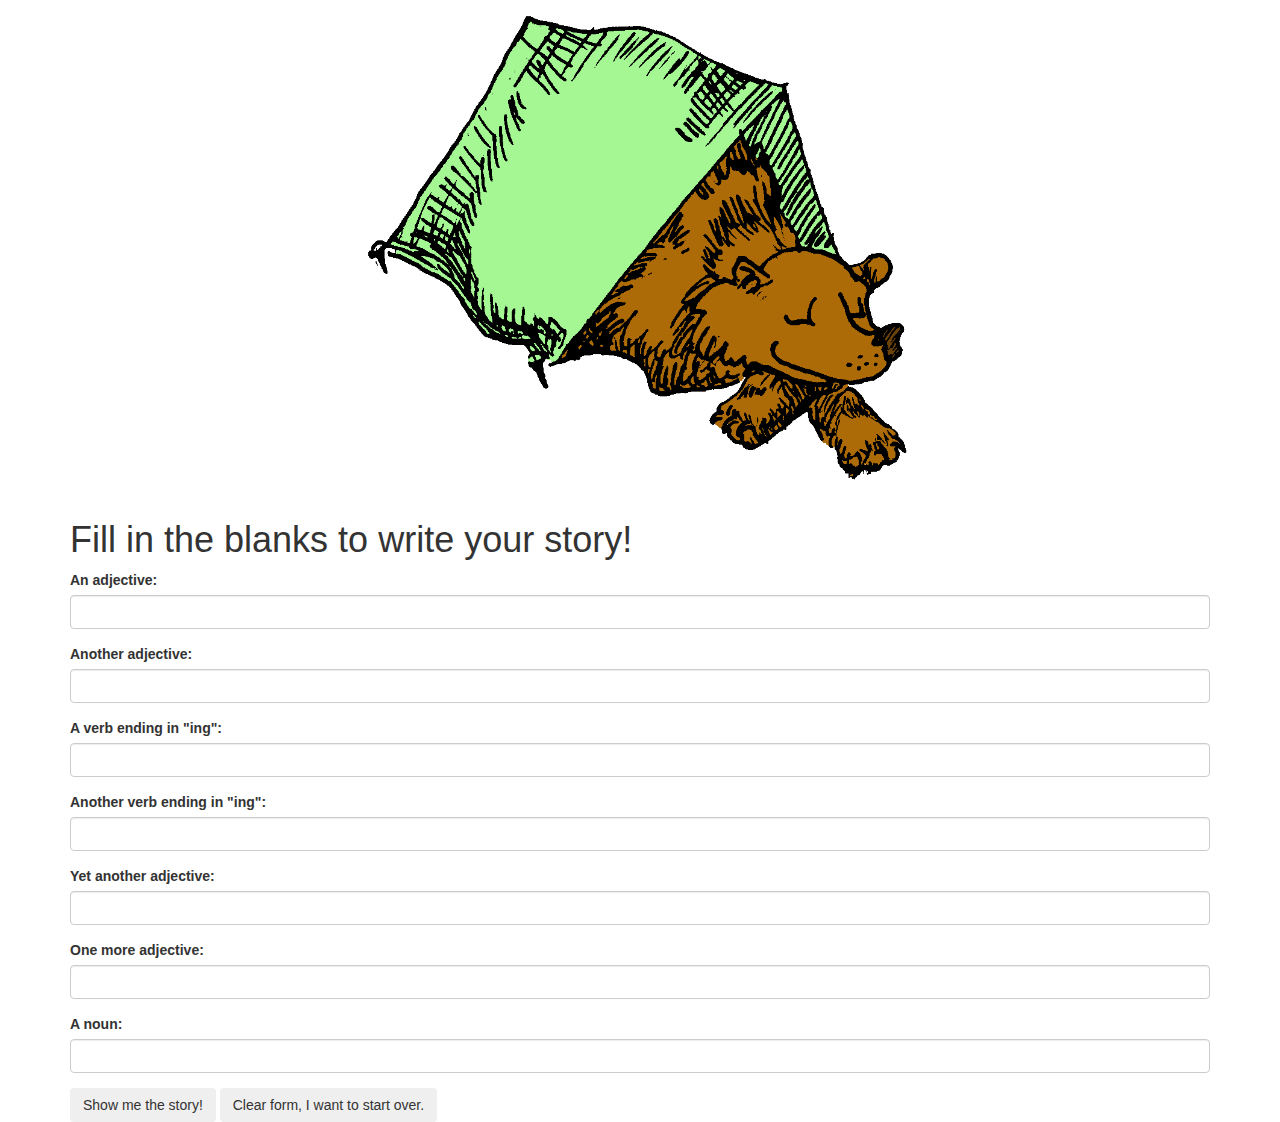
<file: index.html>
<!DOCTYPE html>
<html>
  <head>
    <meta charset="utf-8">
    <link href="css/bootstrap.css" rel="stylesheet" type="text/css">
    <link href="css/styles.css" rel="stylesheet" type="text/css">
    <script src="js/jquery-3.1.0.js"></script>
    <script src="js/scripts.js"></script>
    <title>Bears</title>
  </head>
  <body>
    <div class="container">
      <img src="img/bear.gif" alt="Bear in Tent">
      <h1>Fill in the blanks to write your story!</h1>
      <div id="blanks">
        <form>
          <div class="form-group">
            <label for="adjective1">An adjective:</label>
            <input id="adjective1" class="form-control" type="text">
          </div>
          <div class="form-group">
            <label for="adjective2">Another adjective:</label>
            <input id="adjective2" class="form-control" type="text">
          </div>
          <div class="form-group">
            <label for="verb-ing1">A verb ending in "ing":</label>
            <input id="verb-ing1" class="form-control" type="text">
          </div>
          <div class="form-group">
            <label for="verb-ing2">Another verb ending in "ing":</label>
            <input id="verb-ing2" class="form-control" type="text">
          </div>
          <div class="form-group">
            <label for="adjective3">Yet another adjective:</label>
            <input id="adjective3" class="form-control" type="text">
          </div>
          <div class="form-group">
            <label for="adjective4">One more adjective:</label>
            <input id="adjective4" class="form-control" type="text">
          </div>
          <div class="form-group">
            <label for="noun">A noun:</label>
            <input id="noun" class="form-control" type="text">
          </div>
          <button type="submit" class="btn" id="submit">Show me the story!</button>
          <button type="reset" class="btn" id="reset">Clear form, I want to start over.</button>
        </form>
      </div>
      <div id="story">
        <h1>Bears</h1>
        <p>There are three kinds of bears, the grizzly bear, the <span class="adjective1"></span> bear, and the <span class="adjective2"></span> bear. Bears spend most of their time <span class="verb-ing1"></span> or <span class="verb-ing2"></span>. They look very <span class="adjective3"></span>, but if you make them <span class="adjective4"></span>, they might bite your <span class="noun"></span>.
        </p>
      </div>
    </div>
  </body>
</html>
</file>
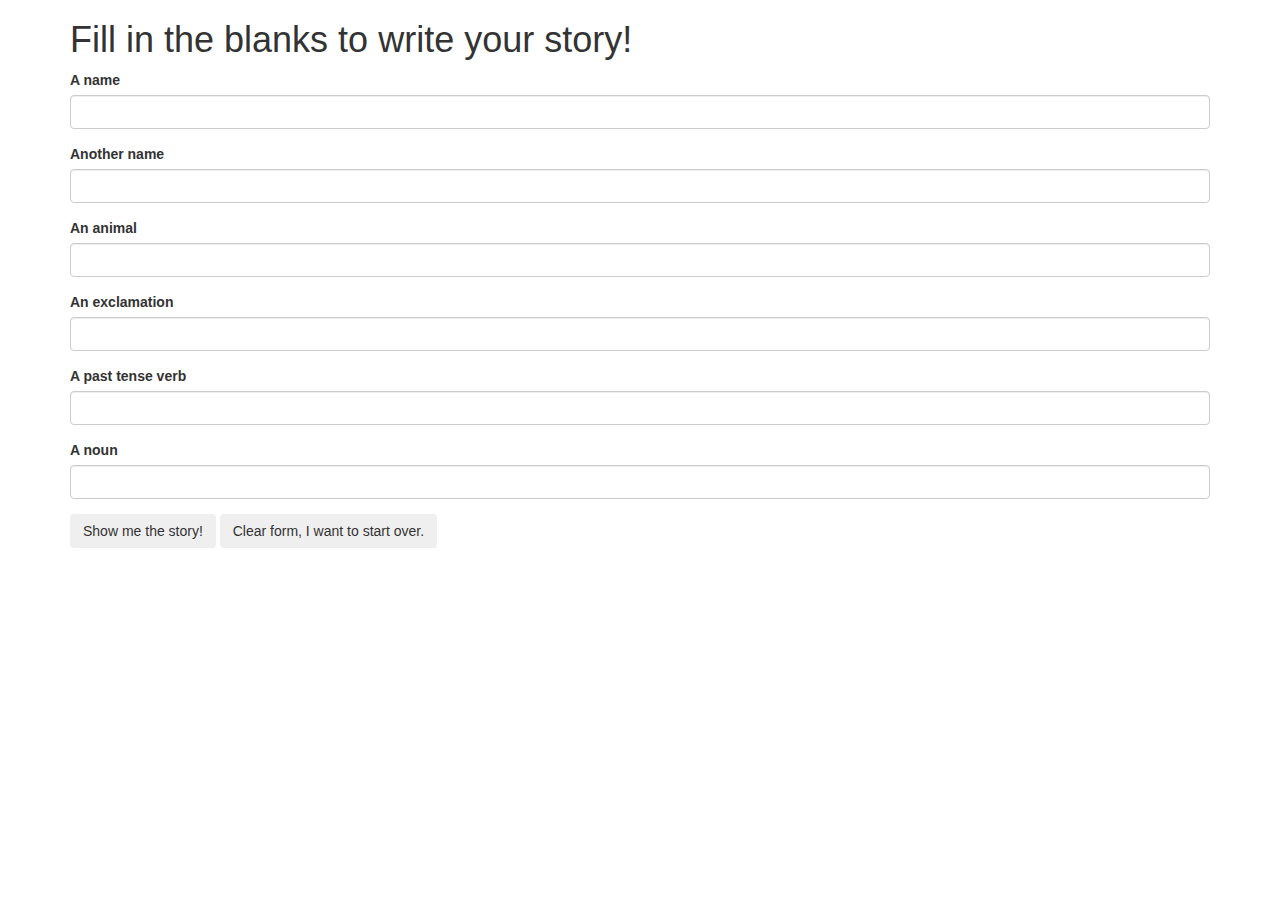
<file: mad-libs.html>
<!DOCTYPE html>
<html>
  <head>
    <link href="css/bootstrap.css" rel="stylesheet" type="text/css">
    <link href="css/mad-libs-styles.css" rel="stylesheet" type="text/css">
    <script src="js/jquery-3.1.0.js"></script>
    <script src="js/mad-libs-scripts.js"></script>
    <title>A fantastical adventure</title>
  </head>
  <body>
    <div class="container">
      <h1>Fill in the blanks to write your story!</h1>
      <div id="blanks">
        <form>
          <div class="form-group">
            <label for="person1">A name</label>
            <input id="person1" class="form-control" type="text">
          </div>
          <div class="form-group">
            <label for="person2">Another name</label>
            <input id="person2" class="form-control" type="text">
          </div>
          <div class="form-group">
            <label for="animal">An animal</label>
            <input id="animal" class="form-control" type="text">
          </div>
          <div class="form-group">
            <label for="exclamation">An exclamation</label>
            <input id="exclamation" class="form-control" type="text">
          </div>
          <div class="form-group">
            <label for="verb">A past tense verb</label>
            <input id="verb" class="form-control" type="text">
          </div>
          <div class="form-group">
            <label for="noun">A noun</label>
            <input id="noun" class="form-control" type="text">
          </div>

          <button type="submit" class="btn">Show me the story!</button>
          <button type="reset" class="btn">Clear form, I want to start over.</button>
        </form>
      </div>
      <div id="story">
        <h1>A fantastical adventure</h1>
        <p>One day, <span class="person1"></span> and <span class="person2"></span> were walking through the woods, when suddenly a giant <span class="animal"></span> appeared. "<span class="exclamation"></span>", <span class="person1"></span> cried. The two of them <span class="verb"></span> as quickly possible, and when they were safe, <span class="person1"></span> and <span class="person2"></span> gave each other a giant <span class="noun"></span>.</p>
      </div>
    </div>
  </body>
</html>
</file>
<file: css/styles.css>
#story {
  display: none;
}
img {
  display: block;
  margin: auto;
  width: 50%;
  height: auto;
}
.container {
  display: block;
  margin: auto;
}
</file>
<file: css/mad-libs-styles.css>
#story {
  display: none;
}
</file>
